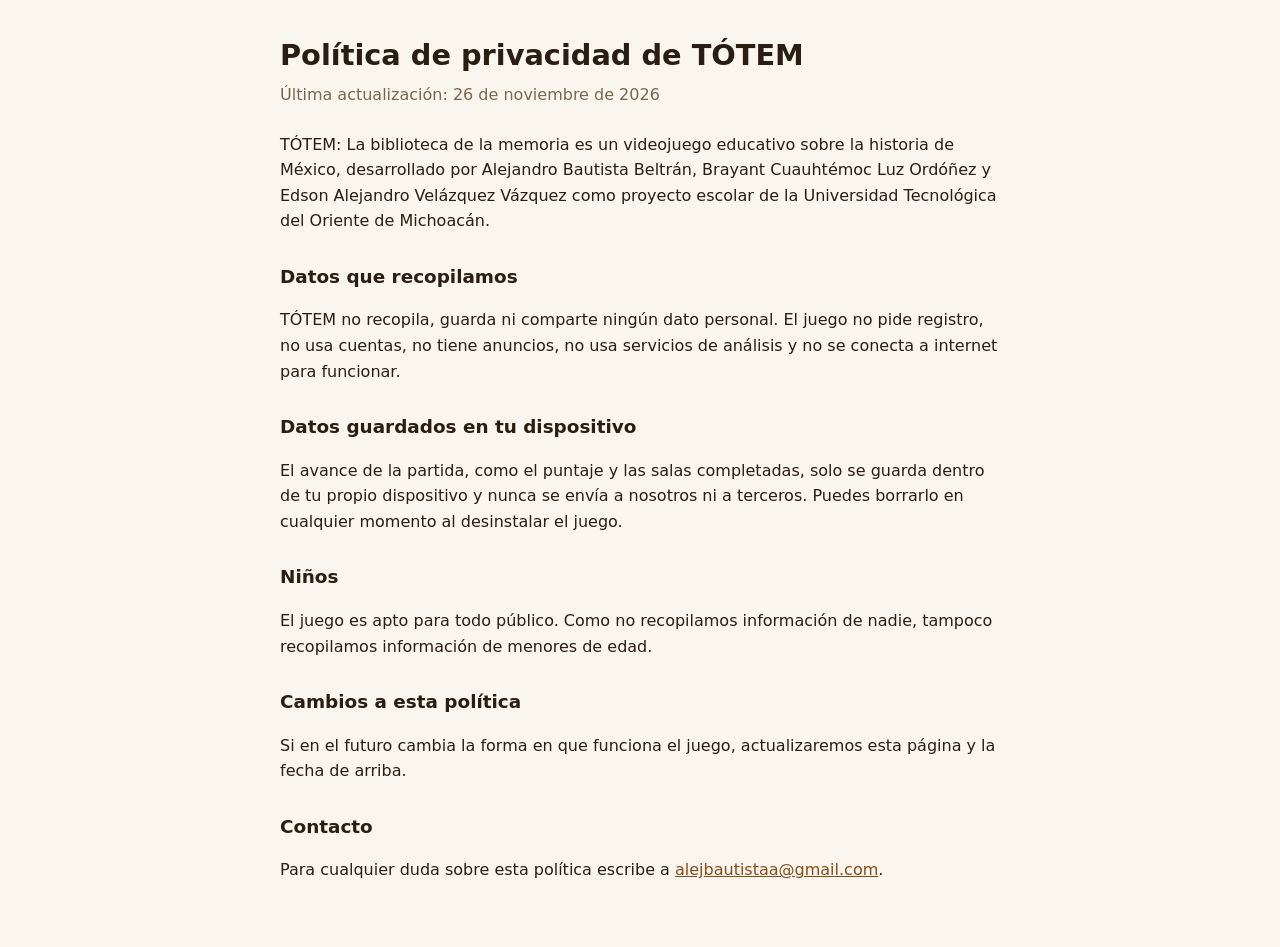
<file: privacidad.html>
<!doctype html>
<html lang="es">
<head>
<meta charset="utf-8">
<meta name="viewport" content="width=device-width, initial-scale=1">
<title>TÓTEM · Política de privacidad</title>
<style>
  body { margin: 0; background: #faf6ee; color: #2a1d12; font-family: system-ui, sans-serif; line-height: 1.6; }
  main { max-width: 720px; margin: 0 auto; padding: 32px 16px 48px; }
  h1 { font-size: 1.8rem; margin: 0 0 4px; }
  h2 { font-size: 1.15rem; margin-top: 28px; }
  .fecha { color: #7a6650; margin: 0 0 24px; }
  a { color: #8a4a16; }
</style>
</head>
<body>
<main>
  <h1>Política de privacidad de TÓTEM</h1>
  <p class="fecha">Última actualización: 26 de noviembre de 2026</p>

  <p>TÓTEM: La biblioteca de la memoria es un videojuego educativo sobre la historia de México, desarrollado por Alejandro Bautista Beltrán, Brayant Cuauhtémoc Luz Ordóñez y Edson Alejandro Velázquez Vázquez como proyecto escolar de la Universidad Tecnológica del Oriente de Michoacán.</p>

  <h2>Datos que recopilamos</h2>
  <p>TÓTEM no recopila, guarda ni comparte ningún dato personal. El juego no pide registro, no usa cuentas, no tiene anuncios, no usa servicios de análisis y no se conecta a internet para funcionar.</p>

  <h2>Datos guardados en tu dispositivo</h2>
  <p>El avance de la partida, como el puntaje y las salas completadas, solo se guarda dentro de tu propio dispositivo y nunca se envía a nosotros ni a terceros. Puedes borrarlo en cualquier momento al desinstalar el juego.</p>

  <h2>Niños</h2>
  <p>El juego es apto para todo público. Como no recopilamos información de nadie, tampoco recopilamos información de menores de edad.</p>

  <h2>Cambios a esta política</h2>
  <p>Si en el futuro cambia la forma en que funciona el juego, actualizaremos esta página y la fecha de arriba.</p>

  <h2>Contacto</h2>
  <p>Para cualquier duda sobre esta política escribe a <a href="mailto:alejbautistaa@gmail.com">alejbautistaa@gmail.com</a>.</p>
</main>
</body>
</html>
</file>
